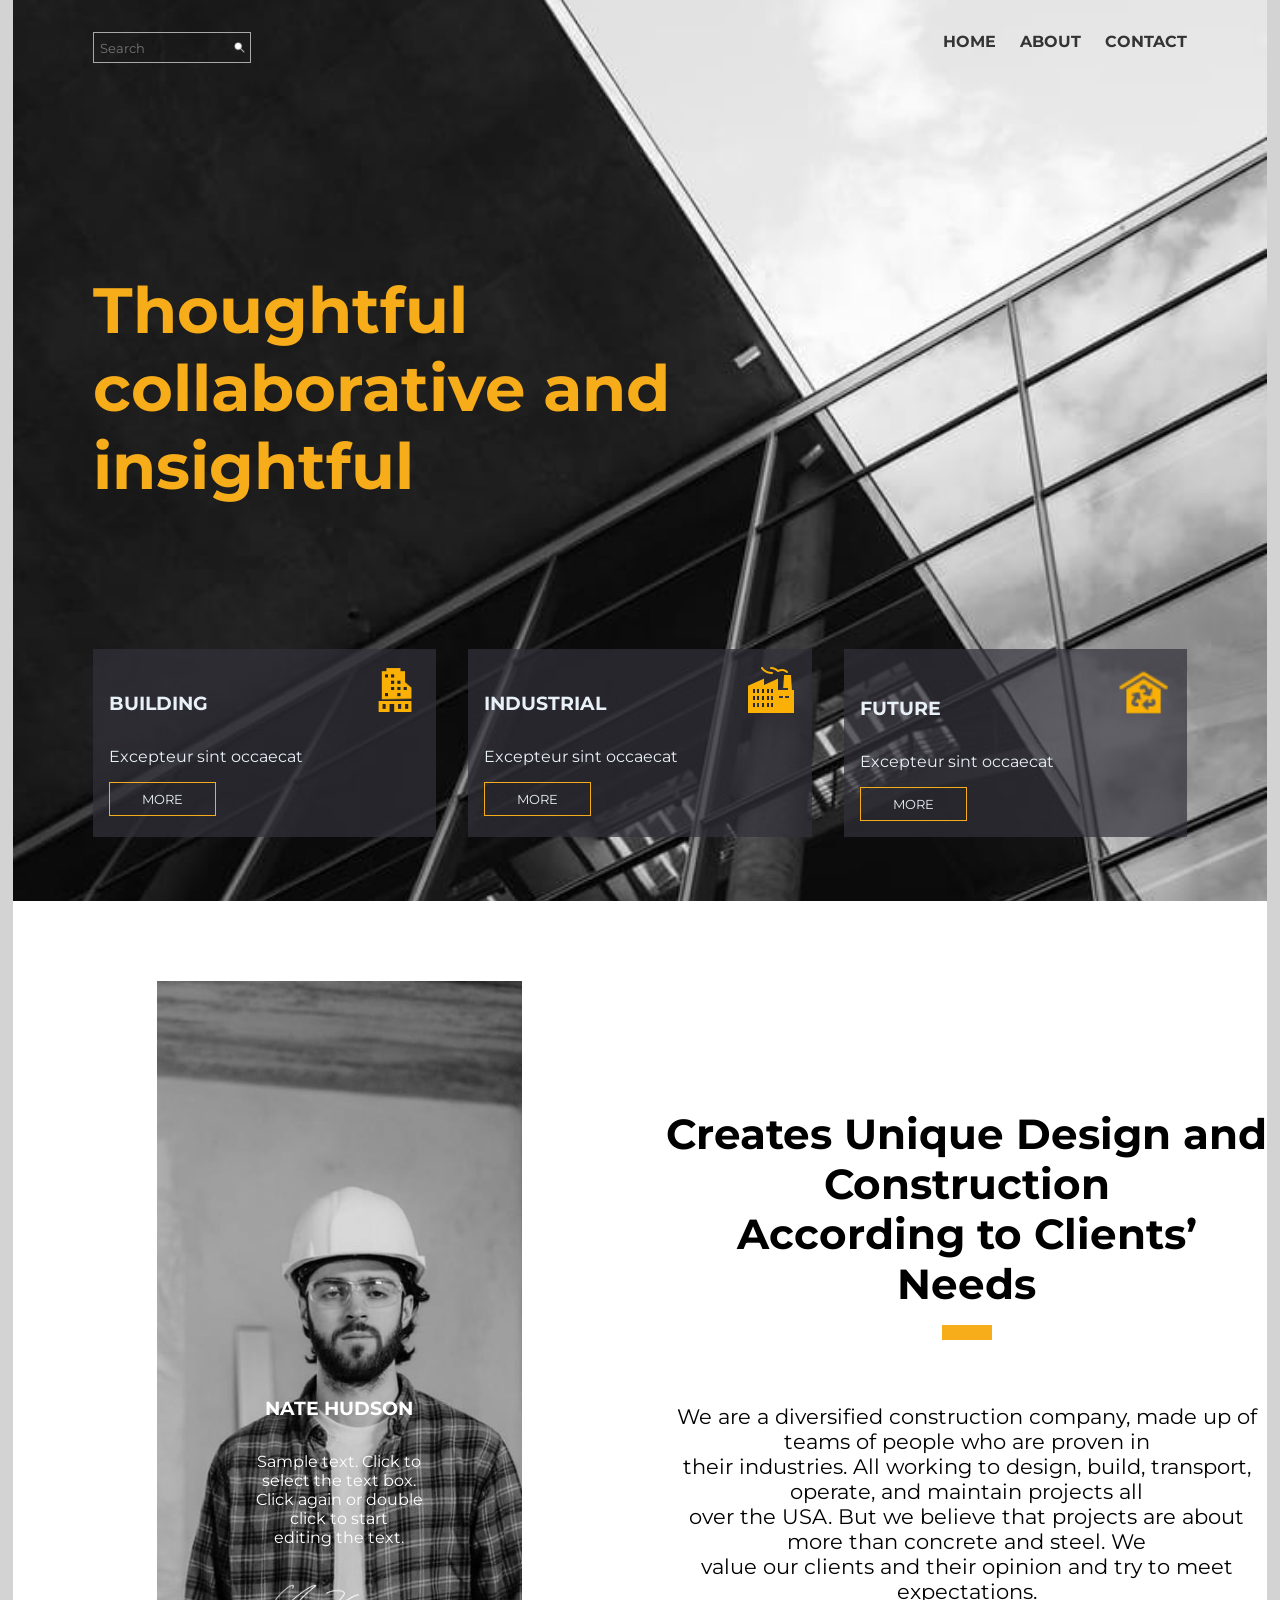
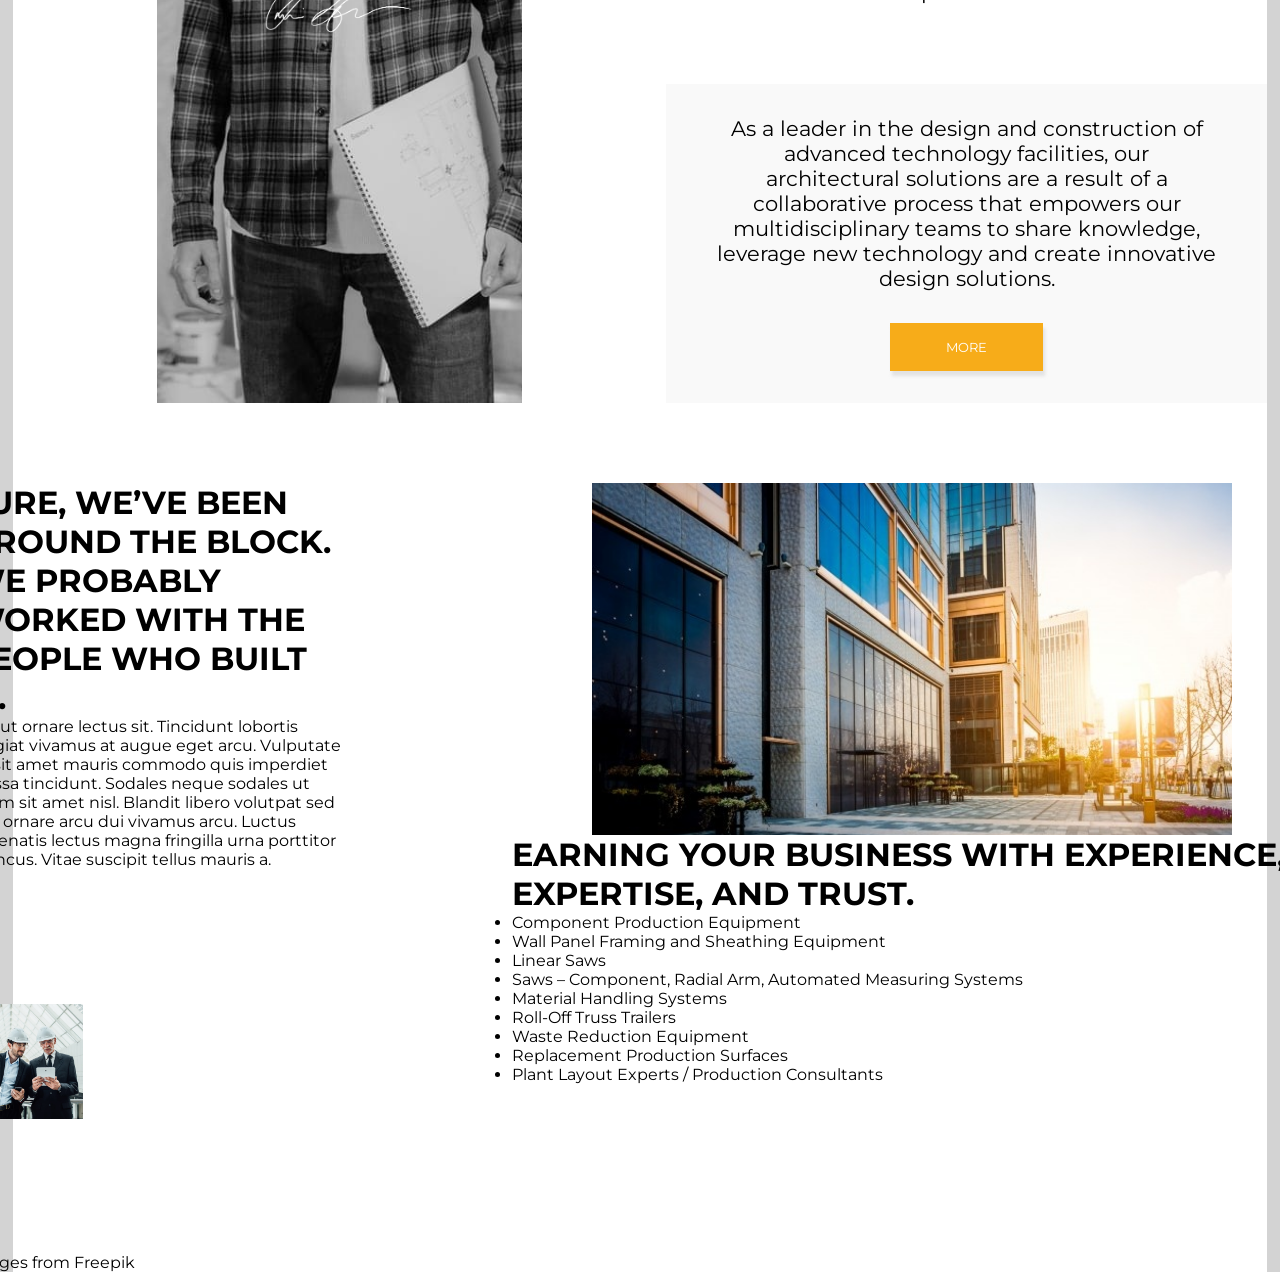
<file: WEBOVKY/HTML-CSS/DU1/index.html>
<!DOCTYPE html>
<html lang="en">
<head>
    <meta charset="UTF-8">
    <meta name="viewport" content="width=device-width, initial-scale=1.0">
    <link rel="stylesheet" href="index.css">
</head>
<body>
    <div class="page1">
        <div class="top-section">
            <div class="left-side-t">
                <form class="search-form">
                    <div class="search-form-input">
                        <input type="text" placeholder="Search" name="search" id="search">
                        <img class="search" src="./images/search.png" alt="">
                        
                    </div>
                </form>

            </div>
            <div class="right-side-t">
                <a href="">HOME</a>
                <a href="">ABOUT</a>
                <a href="">CONTACT</a>

            </div>
        </div>
        <div class="middle-section">
            <h1>Thoughtful <br> collaborative and <br> insightful</h1>

        </div>
        <div class="bottom-section">
            <div class="left-side-b">
                <div class="left-side-b-f">
                    <h3>BUILDING</h3>
                    <img class="building" src="./images/icons8-building-64.png" alt="">
                </div>
                <div class="left-side-b-s">
                    <p>Excepteur sint occaecat</p>
                    <button>MORE</button>

                </div>
            </div>
            <div class="middle-section-b">
                <div class="middle-section-b-f">
                    <h3>INDUSTRIAL</h3>
                    <img class="factory" src="./images/icons8-factory-50.png" alt="">
                </div>
                <div class="middle-section-b-s">
                    <p>Excepteur sint occaecat</p>
                    <button>MORE</button>

                </div>
            </div>
            <div class="right-side-b">
                <div class="right-side-b-f">
                    <h3>FUTURE</h3>
                    <img class="house" src="./images/icons8-house-32.png" alt="">
                </div>
                <div class="right-side-b-s">
                    <p>Excepteur sint occaecat</p>
                    <button>MORE</button>

                </div>
            </div>
        </div>
    </div>
<!----------------Page2--------------->
    <div class="page2">
        <div class="left2-side">
                <h3 class="nadpis-r-2">NATE HUDSON</h3>
                <p class="text-r-2">Sample text. Click to select the text box. <br>Click again or double click to start <br>editing the text.</p>
                <img class="chris" src="./images/Chris_Hemsworth_Signature.png" alt="">
        </div>
        <div class="right2-side">
            <div class="right2-side-up">
                <h1> Creates Unique Design and Construction <br>According to Clients’ Needs</h1>
            </div>
            <div class="underline">

            </div>
            <div class="right2-side-mid">
                <p>We are a diversified construction company, made up of teams of people who are proven in <br>their industries. All working to design, build, transport, operate, and maintain projects all <br>over the USA. But we believe that projects are about more than concrete and steel. We <br>value our clients and their opinion and try to meet expectations.</p>
            </div>
            <div class="right2-side-bot">
                <p>As a leader in the design and construction of advanced technology facilities, our <br>architectural solutions are a result of a collaborative process that empowers our <br>multidisciplinary teams to share knowledge, leverage new technology and create innovative <br>design solutions.</p>
                <button>MORE</button>
            </div>
        </div>
    </div>
<!------------Page3--------------->
    <div class="page3">
        <div class="left3-side">
            <div class="nadpis3-l">
                <h1>SURE, WE’VE BEEN AROUND THE BLOCK. WE PROBABLY WORKED WITH THE PEOPLE WHO BUILT IT.</h1>
            </div>
            <div class="text3-l">
                <p>Dui ut ornare lectus sit. Tincidunt lobortis feugiat vivamus at augue eget arcu. Vulputate mi sit amet mauris commodo quis imperdiet massa tincidunt. Sodales neque sodales ut etiam sit amet nisl. Blandit libero volutpat sed cras ornare arcu dui vivamus arcu. Luctus venenatis lectus magna fringilla urna porttitor rhoncus. Vitae suscipit tellus mauris a.</p>
            </div>
            <div class="obrázek3-l">
                
            </div>
            <div>
                <p>Images from Freepik</p>
            </div>
        </div>
        <div class="right3-side">
            <div class="obrázek3-r">
                
            </div>
            <div class="nadpis3-r">
                <h1>EARNING YOUR BUSINESS WITH EXPERIENCE, EXPERTISE, AND TRUST.</h1>
            </div>
            <div class="checklist">
                <ul>
                    <li>Component Production Equipment</li>
                    <li>Wall Panel Framing and Sheathing Equipment</li>
                    <li>Linear Saws</li>
                    <li>Saws – Component, Radial Arm, Automated Measuring Systems</li>
                    <li>Material Handling Systems</li>
                    <li>Roll-Off Truss Trailers</li>
                    <li>Waste Reduction Equipment</li>
                    <li>Replacement Production Surfaces</li>
                    <li>Plant Layout Experts / Production Consultants</li>
                </ul>
            </div>

        </div>

    </div>

</body>
</html>
</file>
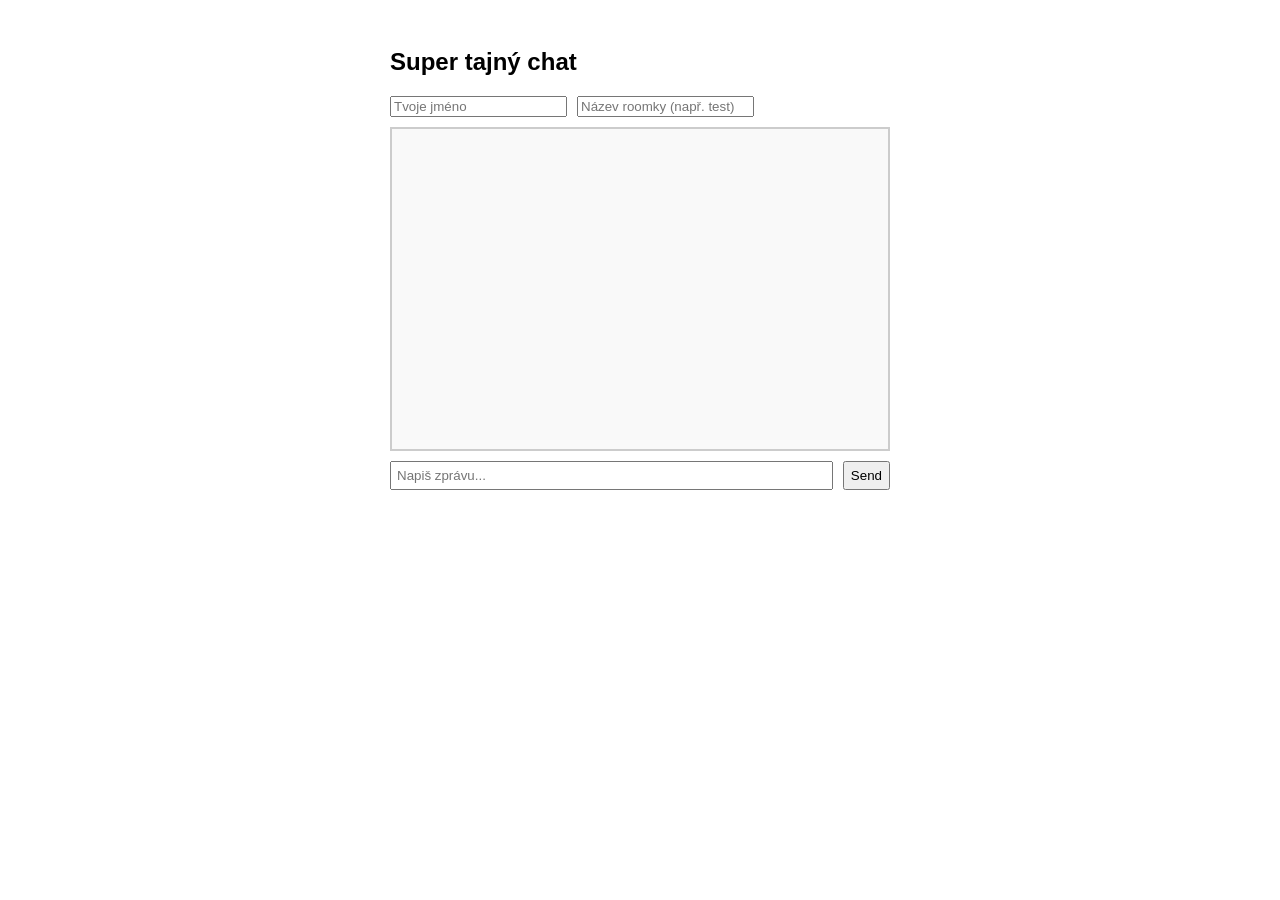
<file: WEBOVKY/PHP/chat/index.html>
<!DOCTYPE html>
<html lang="cs">
<head>
    <meta charset="UTF-8">
    <meta name="viewport" content="width=device-width, initial-scale=1.0">
    <title>Chat Appka</title>
    <style>
        body { font-family: sans-serif; padding: 20px; }
        .chat-container { max-width: 500px; margin: 0 auto; }
        .inputs { display: flex; gap: 10px; margin-bottom: 10px; }
        #chat-box { 
            height: 300px; 
            border: 2px solid #ccc; 
            padding: 10px; 
            overflow-y: scroll; 
            margin-bottom: 10px;
            background: #f9f9f9;
        }
        .message-row { display: flex; gap: 10px; margin-bottom: 10px; }
        .message-input { flex-grow: 1; padding: 5px; }
    </style>
</head>
<body>

<div class="chat-container">
    <h2>Super tajný chat</h2>
    
    <div class="inputs">
        <input type="text" id="jmeno" placeholder="Tvoje jméno" required>
        <input type="text" id="roomka" placeholder="Název roomky (např. test)" required>
    </div>

    <div id="chat-box"></div>

    <div class="message-row">
        <input type="text" id="zprava" class="message-input" placeholder="Napiš zprávu...">
        <button id="btn-send">Send</button>
    </div>
</div>

<script src="app.js"></script>
</body>
</html>
</file>
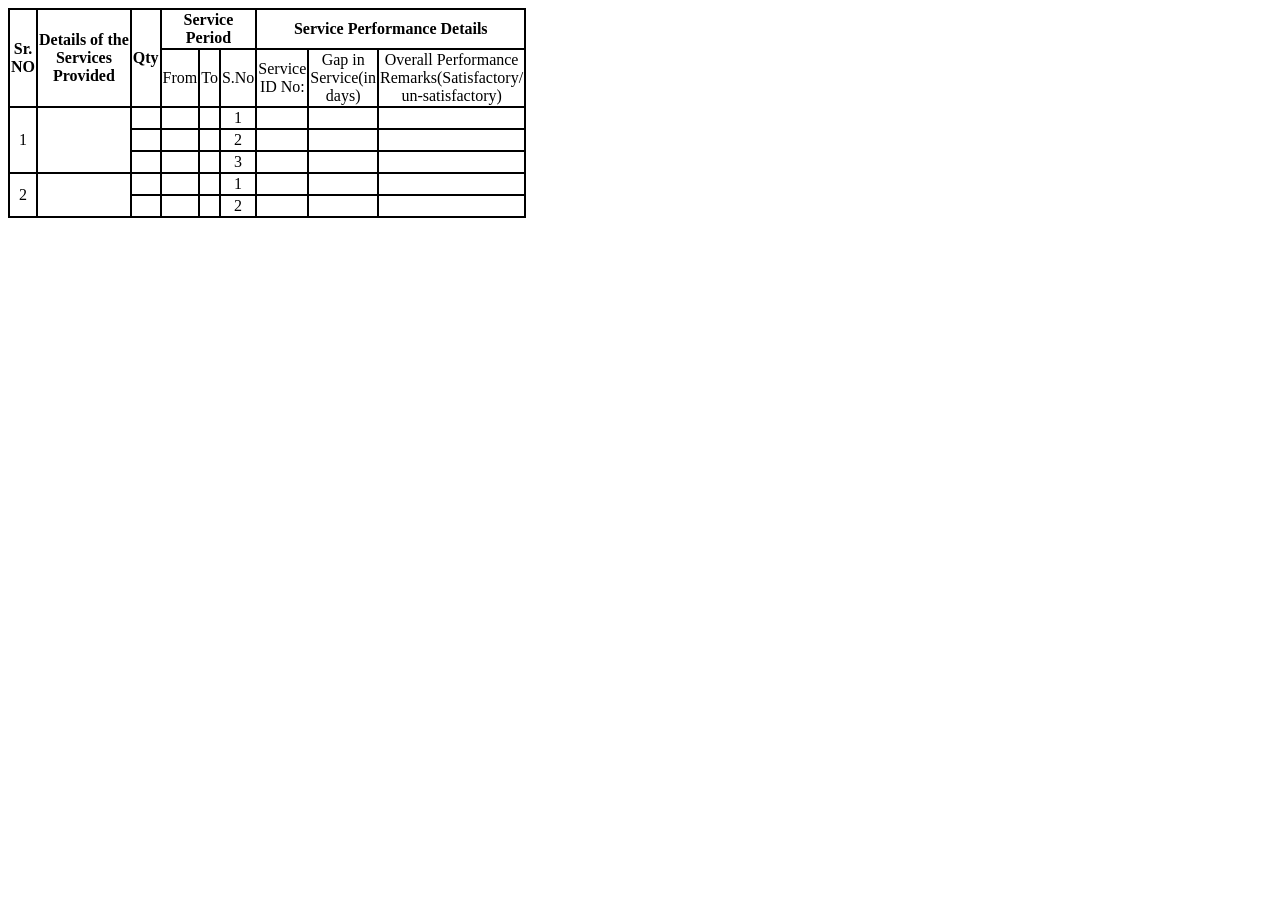
<file: WEBOVKY/HTML-CSS/tabulka.html>
<html lang = en>
    <head>
        
    </head>
    <style>
        table, th, td {
            border: 2px solid;
            border-collapse: collapse;
            text-align: center;
        }
    </style>
    <body>
        <table border="2">
            <tr>
                <th rowspan="2">Sr.<br>NO</th>
                <th rowspan="2">Details of the<br>Services<br>Provided</th>
                <th rowspan="2">Qty</th>
                <th colspan="3">Service<br>Period</th>
                <th colspan="4">Service Performance Details</th>
            </tr>
            <tr>
                <td>From</td>
                <td>To</td>
                <td>S.No</td>
                <td>Service<br>ID No:</td>
                <td>Gap in<br>Service(in<br>days)</td>
                <td>Overall Performance<br>Remarks(Satisfactory/<br>un-satisfactory)</td>
            </tr>
            <tr>
                <td rowspan="3">1</td>
                <td rowspan="3"></td>
                <td></td>
                <td></td>
                <td></td>
                <td>1</td>
                <td></td>
                <td></td>
                <td></td>
            </tr>
            <tr>
                <td></td>
                <td></td>
                <td></td>
                <td>2</td>
                <td></td>
                <td></td>
                <td></td>
            </tr>
            <tr>
                <td></td>
                <td></td>
                <td></td>
                <td>3</td>
                <td></td>
                <td></td>
                <td></td>
            </tr>
            <tr>
                <td rowspan="2">2</td>
                <td rowspan="2"></td>
                <td></td>
                <td></td>
                <td></td>
                <td>1</td>
                <td></td>
                <td></td>
                <td></td>
            </tr>
            <tr>
                <td></td>
                <td></td>
                <td></td>
                <td>2</td>
                <td></td>
                <td></td>
                <td></td>
            </tr>
            

        </table>
    </body>
</html>
</file>
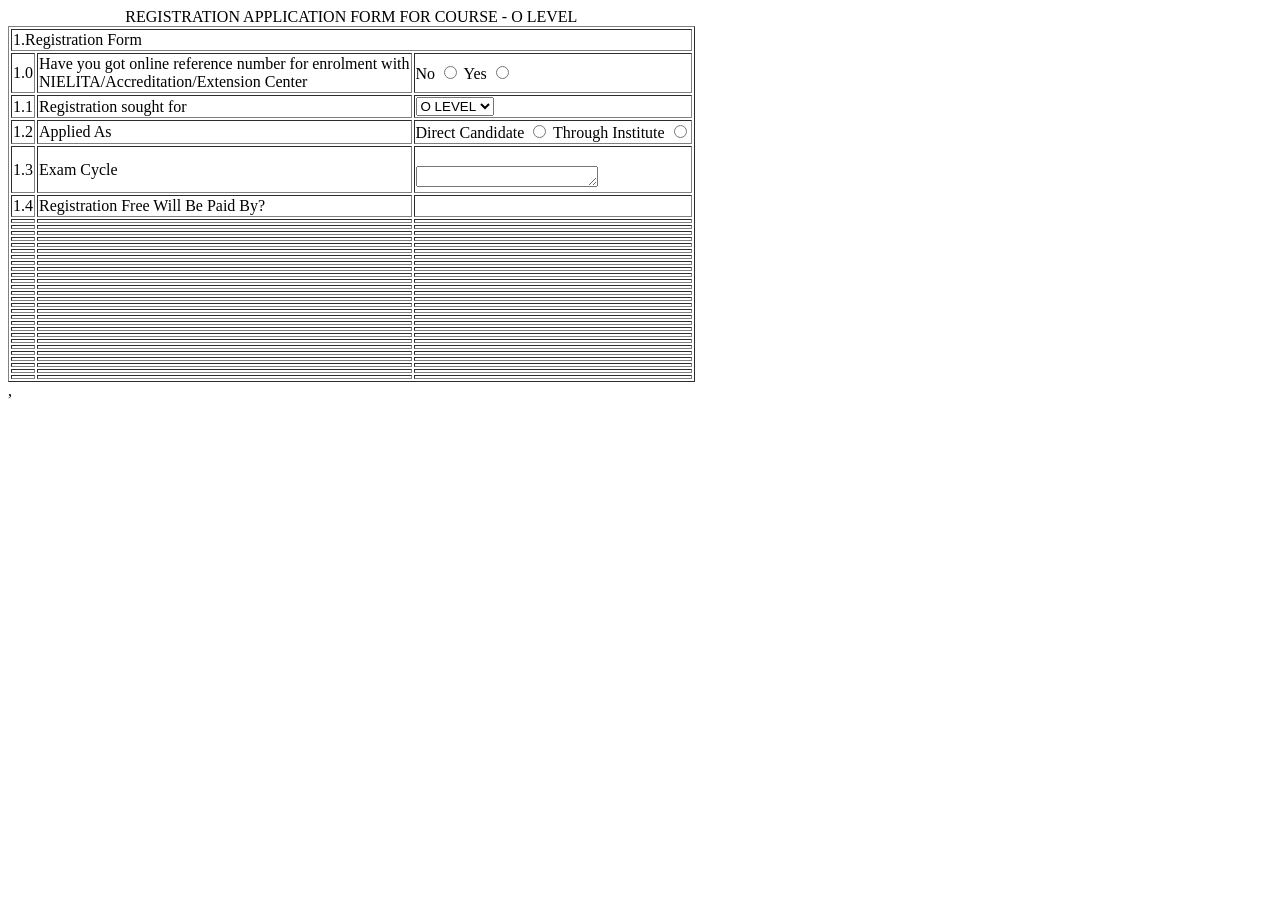
<file: WEBOVKY/HTML-CSS/tabulka2.html>
<!DOCTYPE html>
<html lang="en">
<head>
    <meta charset="UTF-8">
    <meta name="viewport" content="width=device-width, initial-scale=1.0">
    <title>Tabulka</title>
</head>
<body>
    <table border="1">
        <caption>REGISTRATION APPLICATION FORM FOR COURSE - O LEVEL</caption>
        <tr>
            <td colspan="3">1.Registration Form</td>
        </tr>
        <tr>
            <td>1.0</td>
            <td>Have you got online reference number for enrolment with <br>NIELITA/Accreditation/Extension Center</td>
            <td>
                <label for="no">No</label>
                <input type="radio" name="No" id="no" value="No">
                <label for="yes">Yes</label>
                <input type="radio" name="Yes" id="yes" value="Yes">
            </td>
        </tr>
        <tr>
            <td>1.1</td>
            <td>Registration sought for</td>
            <td>
               
                <label for="level"></label>
                <select id="level" name="level">
                    <option value="level">O LEVEL</option>
                    <option value="level1">1 LEVEL</option>
                    <option value="level2">2 LEVEL</option>
                </select>
            </td>
        </tr>
        <tr>
            <td>1.2</td>
            <td>Applied As</td>
            <td>
                <label for="DC">Direct Candidate</label>
                <input type="radio" name="DC" id="DC" value="DC">
                <label for="TI">Through Institute</label>
                <input type="radio" name="TI" id="TI" value="TI">
            </td>
        </tr>
        <tr>
            <td>1.3</td>
            <td>Exam Cycle</td>
            <td>
                <form action="type" method="post">
                    <label for="message"></label><br>
                    <textarea id="message" name="message" rows="1" ></textarea>
                </form>
            </td>
        </tr>
        <tr>
            <td>1.4</td>
            <td>Registration Free Will Be Paid By?</td>
            <td></td>
        </tr>
        <tr>
            <td></td>
            <td></td>
            <td></td>
        </tr>
        <tr>
            <td></td>
            <td></td>
            <td></td>
        </tr>
        <tr>
            <td></td>
            <td></td>
            <td></td>
        </tr>
        <tr>
            <td></td>
            <td></td>
            <td></td>
        </tr>
        <tr>
            <td></td>
            <td></td>
            <td></td>
        </tr>
        <tr>
            <td></td>
            <td></td>
            <td></td>
        </tr>
        <tr>
            <td></td>
            <td></td>
            <td></td>
        </tr>
        <tr>
            <td></td>
            <td></td>
            <td></td>
        </tr>
        <tr>
            <td></td>
            <td></td>
            <td></td>
        </tr>
        <tr>
            <td></td>
            <td></td>
            <td></td>
        </tr>
        <tr>
            <td></td>
            <td></td>
            <td></td>
        </tr>
        <tr>
            <td></td>
            <td></td>
            <td></td>
        </tr>
        <tr>
            <td></td>
            <td></td>
            <td></td>
        </tr>
        <tr>
            <td></td>
            <td></td>
            <td></td>
        </tr>
        <tr>
            <td></td>
            <td></td>
            <td></td>
        </tr>
        <tr>
            <td></td>
            <td></td>
            <td></td>
        </tr>
        <tr>
            <td></td>
            <td></td>
            <td></td>
        </tr>
        <tr>
            <td></td>
            <td></td>
            <td></td>
        </tr>
        <tr>
            <td></td>
            <td></td>
            <td></td>
        </tr>
        <tr>
            <td></td>
            <td></td>
            <td></td>
        </tr>
        <tr>
            <td></td>
            <td></td>
            <td></td>
        </tr>
        <tr>
            <td></td>
            <td></td>
            <td></td>
        </tr>
        <tr>
            <td></td>
            <td></td>
            <td></td>
        </tr>
        <tr>
            <td></td>
            <td></td>
            <td></td>
        </tr>
        <tr>
            <td></td>
            <td></td>
            <td></td>
        </tr>
        <tr>
            <td></td>
            <td></td>
            <td></td>
        </tr>
        <tr>
            <td></td>
            <td></td>
            <td></td>
        </tr>
 
    </table>
   
</body>
</html>,
</file>
<file: WEBOVKY/HTML-CSS/DU1/index.css>
@import url("https://fonts.googleapis.com/css2?family=Montserrat:ital,wght@0,100..900;1,100..900&family=Roboto:ital,wght@0,100..900;1,100..900&display=swap");

*{
    padding: 0;
    margin: 0;
    font-family: "Montserrat", sans-serif;
}


body{
    background-color: rgb(211, 211, 211);
}

.page1{
    display: flex;
    flex-direction: column;
    margin-inline: 0.8rem;
    height: 100%;
    
    
   

    background-image: url(./images/pexels-photo-9392381.jpeg);
    background-position-x: 5%;
    background-position-y: 40%;
    background-size: 100%;
    background-repeat: no-repeat;
    
}

.top-section{
    display: flex;
    justify-content: space-between;
    padding-top: 2rem;
    padding-inline:5rem ;
    color: gray;
    margin-bottom: 5rem;
    
    
}

a:hover{
    color: #F7AC19;
    transition: 0.15s;
}


a{
    text-decoration: none;
    font-weight: bold;
    transition: 0.15s;
    color: rgb(53, 52, 52);

}
.search{
    width: 0.7rem;
}

.search-form input{
    width: 8rem;
    padding: 0.1rem;
    border: none;
    outline: none;
    background: none;
}

.search-form-input{
    border: 1px solid darkgray;
    padding: 0.3rem;
    
}

.left-side-t, .right-side-t{
        display: flex;
        gap: 1.5rem;
        justify-content: center;
        align-content: center;
    }


.middle-section {
    color: #F7AC19;
    display: flex;
    flex-direction: column;
    align-items: left;
    justify-content: center;
    padding-inline: 5rem;
    padding-block: 8rem;
    font-size: 2rem;
    
}

.bottom-section{
    display: flex;
    flex-direction: row;
    justify-content:space-between;
    align-items: stretch;
    
    color: rgb(233, 241, 248);
    padding: 1rem;
    gap: 2rem;
    margin-bottom: 3rem;
}


.building{
    width: 50px;
}
.factory{
    width: 50px;
}
.house{
    width: 55px;
    
}

.left-side-b{
    display: flex;
    flex-direction: column;
    flex: auto;
    
    background-color: rgba(50, 49, 58, 0.7);
    padding: 1rem;
    margin-left: 4rem;
    transition: 0.2s;

}

.left-side-b:hover{
    background-color: rgba(50, 49, 58, 0.9);
    transition: 0.2s;
}

.left-side-b-f{
    display: flex;
    flex-direction: row;
    align-items:flex-end;
    justify-content: space-between;
}

.left-side-b-s{
    display: flex;
    flex-direction: column;
    align-items:flex-start;
    justify-content: space-between;
    margin-top: 2rem;
    
}

.middle-section-b{
    display: flex;
    flex-direction: column;
    flex: auto;
    background-color: rgba(50, 49, 58, 0.7);
    padding: 1rem;
    transition: 0.2s;

}

.middle-section-b:hover{
    background-color: rgba(50, 49, 58, 0.9);
    transition: 0.2s;
}

.middle-section-b-f{
    display: flex;
    flex-direction: row;
    align-items:flex-end;
    justify-content: space-between;
}

.middle-section-b-s{
    display: flex;
    flex-direction: column;
    align-items:flex-start;
    justify-content: space-between;
    margin-top: 2rem;
}


.right-side-b{
    display: flex;
    flex-direction: column;
    flex: auto;
    background-color: rgba(50, 49, 58, 0.7);
    padding: 1rem;
    margin-right: 4rem;
    transition: 0.2s;

}

.right-side-b:hover{
    background-color: rgba(50, 49, 58, 0.9);
    transition: 0.2s;
}

.right-side-b-f{
    display: flex;
    flex-direction: row;
    align-items:flex-end;
    justify-content: space-between;
}

.right-side-b-s{
    display: flex;
    flex-direction: column;
    align-items:flex-start;
    justify-content: space-between;
    margin-top: 2rem;
    
}


.bottom-section p{
    margin-bottom: 1rem;
}

.bottom-section button{
    background: none;
    border: #F7AC19 solid 1px;
    padding-inline: 2rem;
    padding-block: 0.5rem;
    color: rgb(233, 241, 248);
    transition: 0.15s;

}

.bottom-section button:hover{
    background-color: #F7AC19;
    transition: 0.15s;
    
}

/* -------------page2----------------- */

.page2{
    margin-inline: 0.8rem;
    display: flex;
    background-color: white;
    

}

.left2-side{
    background-image: url(./images/pexels-photo-6474449.jpeg);
    background-size: cover;
    background-repeat: no-repeat;
    background-position: center;
    padding: 0.2rem 5rem;
    text-align: center;
    padding-top: 25rem;
    padding-bottom: 2rem;
    color: white;
    margin: 5rem;
    margin-inline: 9rem;
    
    
}

.nadpis-r-2{
    padding: 1rem;
    
}

.text-r-2{
    padding: 1rem;
}

.chris{
    width: 150px;
    background-color: rgba(0, 0, 0, 0.0);
    padding: 1rem;
}
    

.right2-side{
    text-align: center;
    margin-top: 13rem;
    margin-bottom: 5rem;
    font-size: 1.3rem;
    display: flex;
    flex-direction: column;
    align-items: center;

    
    
}

.right2-side-up{
    padding-bottom: 1rem;

}

.underline{
    background-color: #F7AC19;
    height: 15px;
    width: 50px;
    

    
}

.right2-side-mid{
    padding-bottom: 5rem;
    padding-top: 4rem;

}

.right2-side-bot{
    background-color: rgba(226, 226, 226, 0.2);
    padding: 2rem;
    

}

.right2-side-bot button{
    padding-inline: 3.5rem;
    padding-block: 1rem;
    background-color: #F7AC19;
    border: none;
    color: white;
    margin-top: 2rem;
    box-shadow: rgba(206, 205, 205, 0.5) 2px 5px 3px;
    transition: 0.15s;
}

.right2-side-bot button:hover{
    opacity: 0.3;
    box-shadow: rgba(206, 205, 205, 0.0) 2px 5px  ;
    transition: 0.15s;
}

/* -------------page3----------------- */

.page3{
    margin-inline: 0.8rem;
    display: flex;
    justify-content: center;
    align-items: flex-start;
    background-color: white;
    
    
}

.obrázek3-r{
    background-image: url(./images/empty-floor-front-modern-building_1127-3154.jpg.jpeg);
    background-size: 40rem;
    background-repeat: no-repeat;
    background-position: right;
    background-position: top;
    padding: 11rem;
}

.obrázek3-l{
    background-image: url(./images/jhjh-min.jpg.jpeg);
    background-size: 30%;
    background-repeat: no-repeat;
    background-position: left;
    padding: 12rem;

}

.right3-side{
    flex: 0 0 50rem;
    margin-right: 10rem;
    
}

.left3-side{
    flex: 0 0 40;
    margin-left: 10rem;
    margin-right: 10rem;
}
</file>
